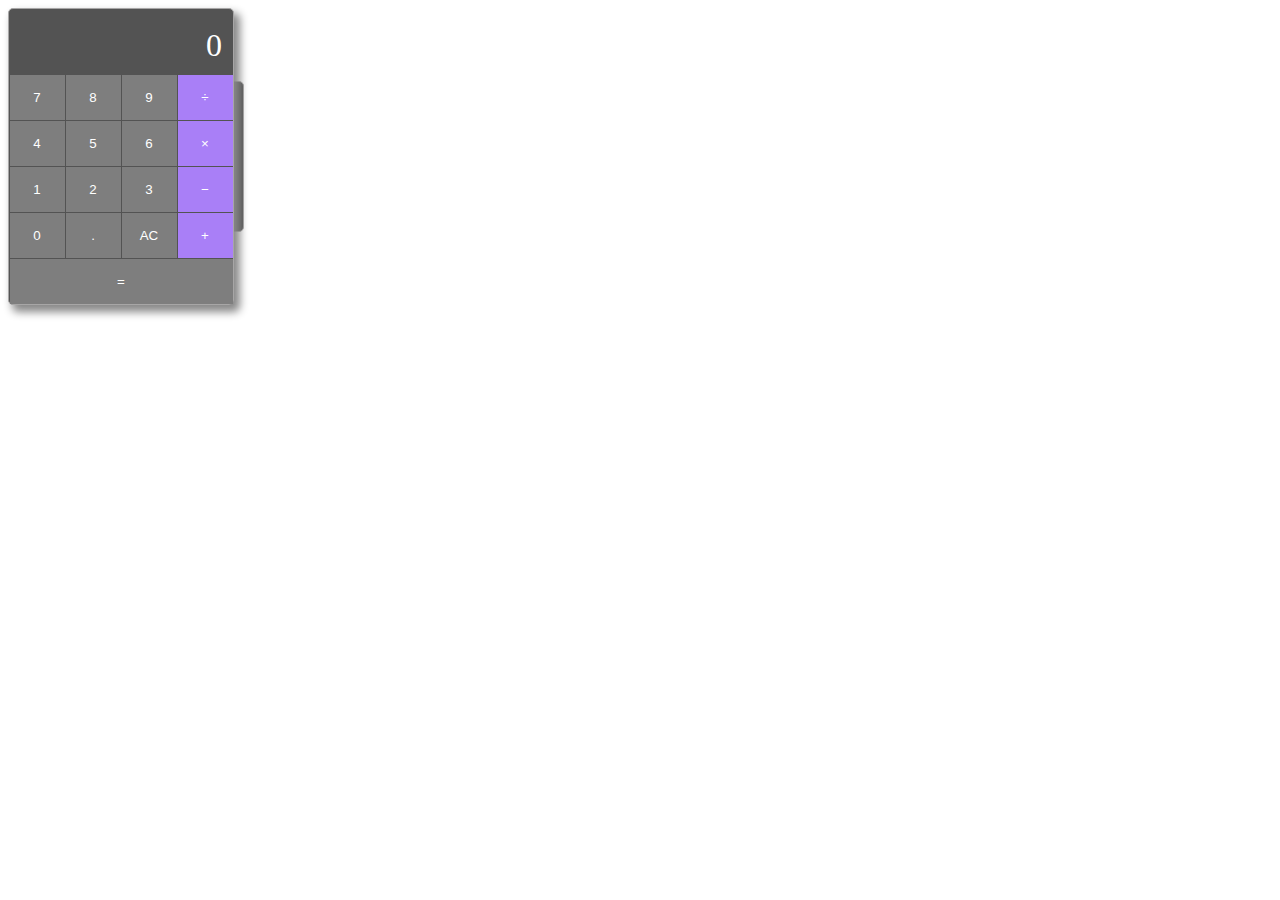
<file: Projects/Calculator/index.html>
<!DOCTYPE html>
<html>
  <head>
  <title>Calculator</title>
  <meta charset="utf-8"/>
  <meta http-equiv="Content-Security-Policy" content="script-src 'self' 'unsafe-inline';" />
  <link rel="stylesheet" href="styles.css" type="text/css">
</head>
<body>
  <main id="container">
    <section id="calc-container">
      <p id="display">0</p>
      <p id="answer" class="hide"></p>
      <button class="btn num">7</button>
      <button class="btn num">8</button>
      <button class="btn num">9</button>
      <button id="divide" class="btn side-row purple">&divide;</button>
      <button class="btn num">4</button>
      <button class="btn num">5</button>
      <button class="btn num">6</button>
      <button id="multiply" class="btn side-row purple">&times;</button>
      <button class="btn num">1</button>
      <button class="btn num">2</button>
      <button class="btn num">3</button>
      <button id="subtract" class="btn side-row purple">&minus;</button>
      <button class="btn num">0</button>
      <button id="period" class="btn num">.</button>
      <button id="clear" class="btn ">AC</button>
      <button id="add" class="btn side-row purple">&plus;</button>
      <button id="equals" class="btn">&equals;</button>
    </section>    
    <section id="color-buttons" class="move">
      <ul>
        <li>
          <button class="blue" id="color"></button>
        </li>
        <li>
          <button class="green" id="color"></button>
        </li>
        <li>
          <button class="orange" id="color"></button>
        </li>
        <li>
          <button class="purple" id="color"></button>
        </li>
        <li>
           <button class="red" id="color"></button>
        </li>
      </ul>
    </section>
  </main>
  

  


<script src="app.js"></script>
</body>
</html>
</file>
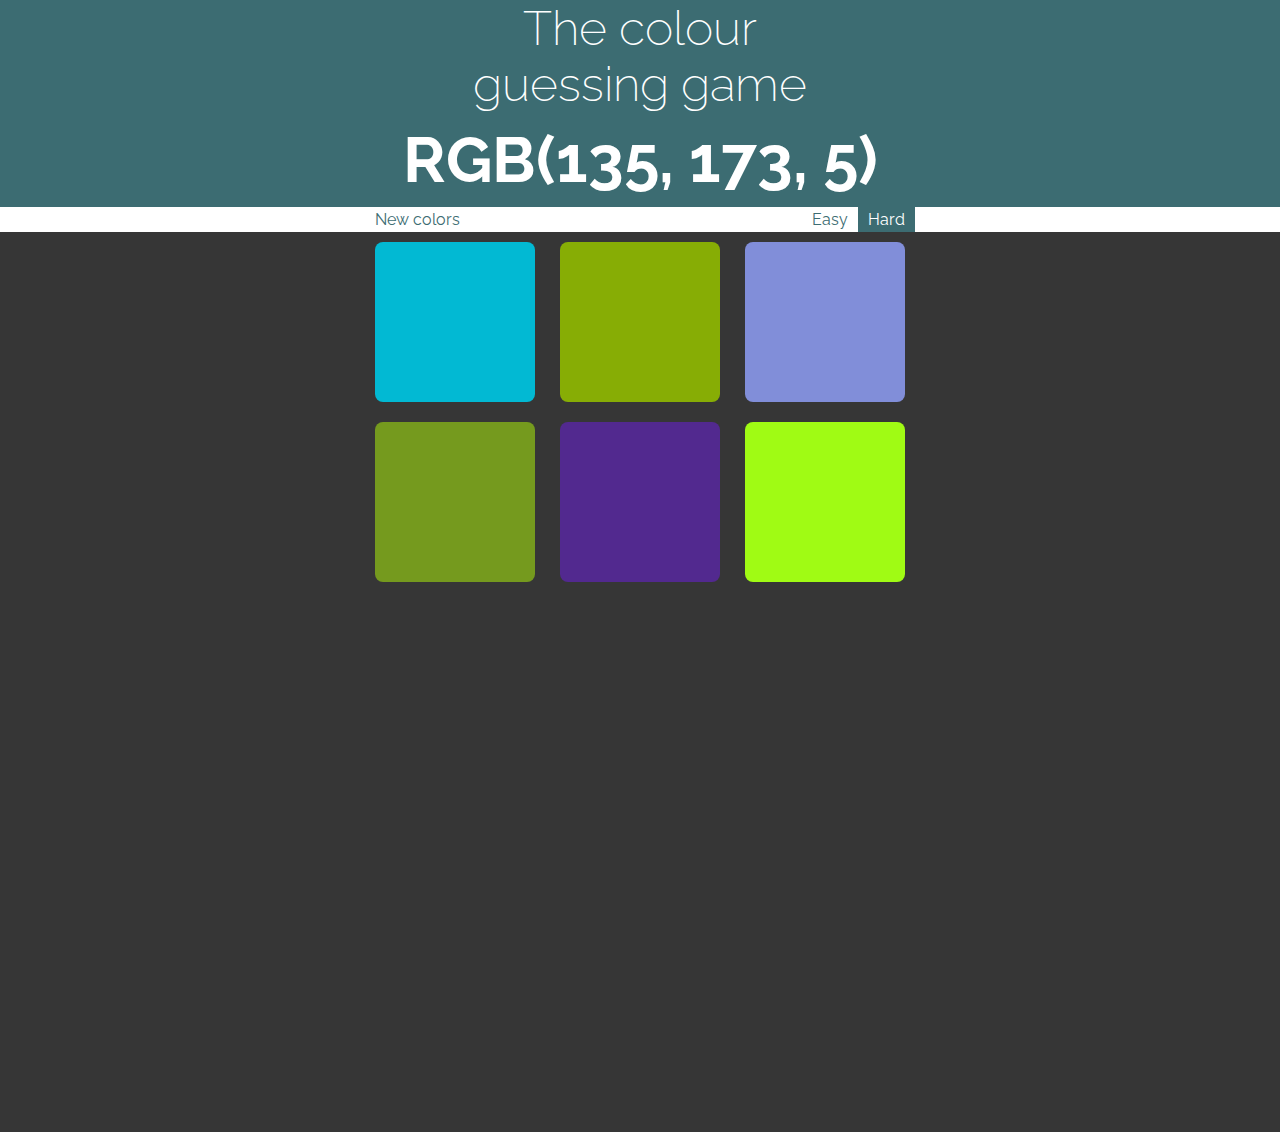
<file: Projects/ColourGuessingGame/index.html>
<!DOCTYPE html>
<html lang="en">
  <head>
    <meta charset="utf-8"/>
    <title>Colour guessing game</title>
    <link rel="stylesheet" href="styles.css" type="text/css">
    <link href="https://fonts.googleapis.com/css2?family=Raleway:wght@100;200;400&display=swap" rel="stylesheet">  
  </head>
  <body>
    <header id="header">
      <h1>The colour</h1>
      <h1 id="text">guessing game</h1>
      <h2 id="rgbText">RGB(90, 248, 39)</h2>
      <nav>
        <ul>
          <li id="new-colors">New colors</li>
          <li id="easy" >Easy</li>
          <li id="hard" class="active">Hard</li>
        </ul>
      </nav>
    </header>
    <main>
      <div class="square-container">
        <div class="square"></div>
        <div class="square"></div>
        <div class="square"></div>
        <div class="square"></div>
        <div class="square"></div>
        <div class="square"></div>
      </div>      
    </main>
    <script src="app.js"></script>
  </body>
</html>
</file>
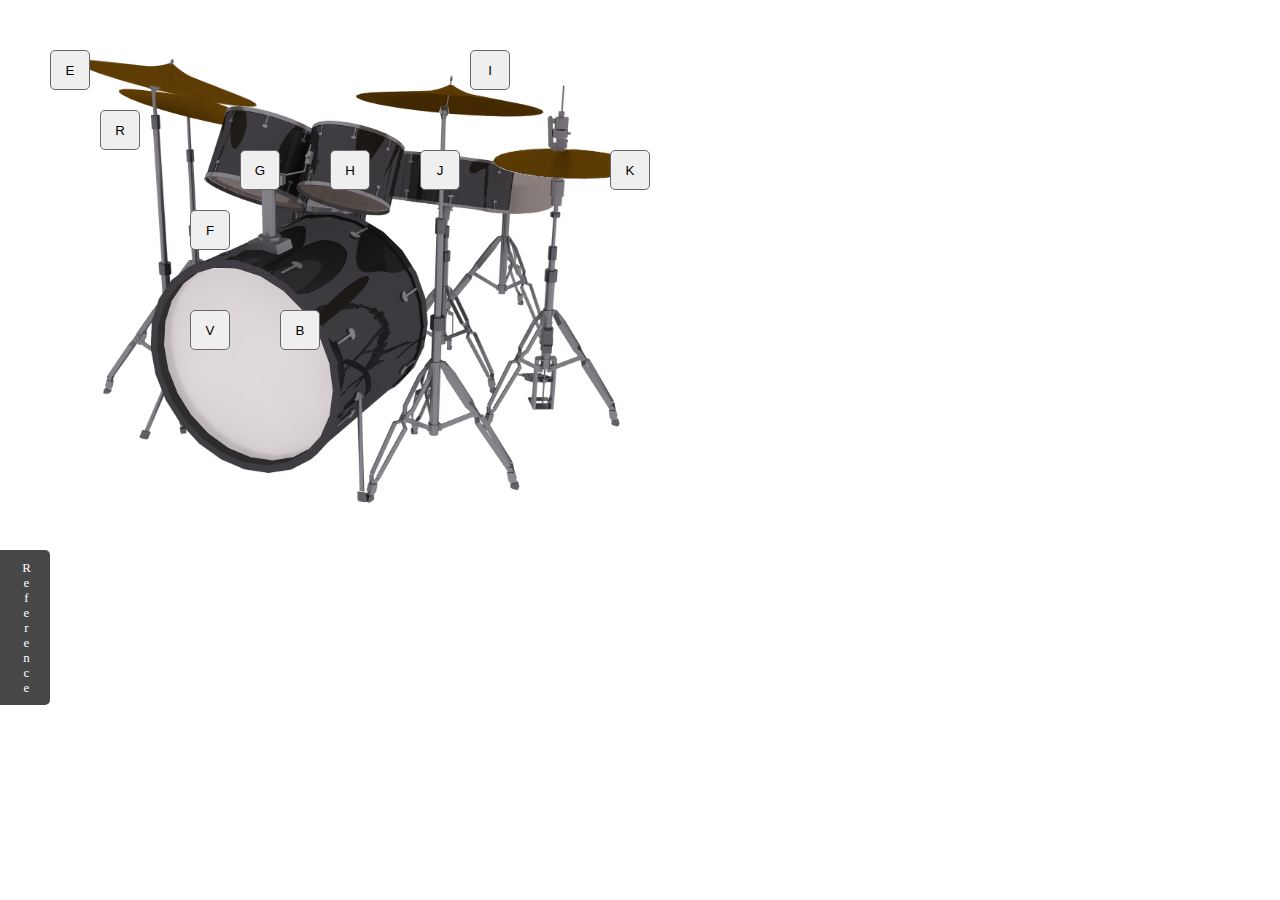
<file: Projects/Drumkit/index.html>
<!DOCTYPE html>
<html>
  <head>
  <meta charset="utf-8" />
  <title>Drum kit</title>
  <link rel="stylesheet" href="styles.css" type="text/css">
</head>

<body>
  <main class="img-container">
    <section class="btn-grid">
      <button id="E" class="btn" name="Crash">E</button>
      <button id="R" class="btn" name="Ride">R</button>
      <button id="F" class="btn" name="Floor-tom">F</button>
      <button id="G" class="btn" name="Mid-tom">G</button>
      <button id="H" class="btn" name="High-tom">H</button>
      <button id="V" class="btn" name="Kick">V</button>
      <button id="B" class="btn" name="Kick-two">B</button>
      <button id="J" class="btn" name="Snare">J</button>
      <button id="I" class="btn" name="Splash">I</button>
      <button id="K" class="btn" name="Hi-hat">K</button>
    </section>
    <img id="hiHat-img" src="../Drumkit/images/HiHat-cymbol.png" alt="Hi Hat cymbol">
    <img id="splash-img" src="../Drumkit//images/Splash-cymbol.png" alt="Splash cymbol">
    <img id="crash-img" class="" src="../Drumkit//images/Crash-cymbol.png" alt="Crash cymbol">
    <img id="drums-img" src="../Drumkit//images/Drumkit.png" alt="Drumkit">
  </main>
  <div class="key-ref-container">
    <div class="slider-container">
       <div class="key-ref">
      <div>
        <button>E</button>
        <p>Crash</p>
      </div>
      <div>
        <button>R</button>
        <p>Ride</p>
      </div>
      <div>
        <button>F</button>
        <p>Floor tom</p>
      </div>
      <div>
        <button>G</button>
        <p>Mid tom</p>
      </div>
      <div>
        <button>H</button>
        <p>High tom</p>
      </div>
      <div>
        <button>V</button>
        <p>Kick</p>
      </div>
      <div>
        <button>B</button>
        <p>Kick</p>
      </div>
      <div>
        <button>J</button>
        <p>Snare</p>
      </div>
      <div>
        <button>I</button>
        <p>Splash</p>
      </div>
      <div>
        <button>K</button>
        <p>Hi-Hat</p>
      </div>      
    </div>
    <p class="key-ref-text">Reference</p>
    </div>
  </div>

  <script src="app.js"></script>
</body>
</html>
</file>
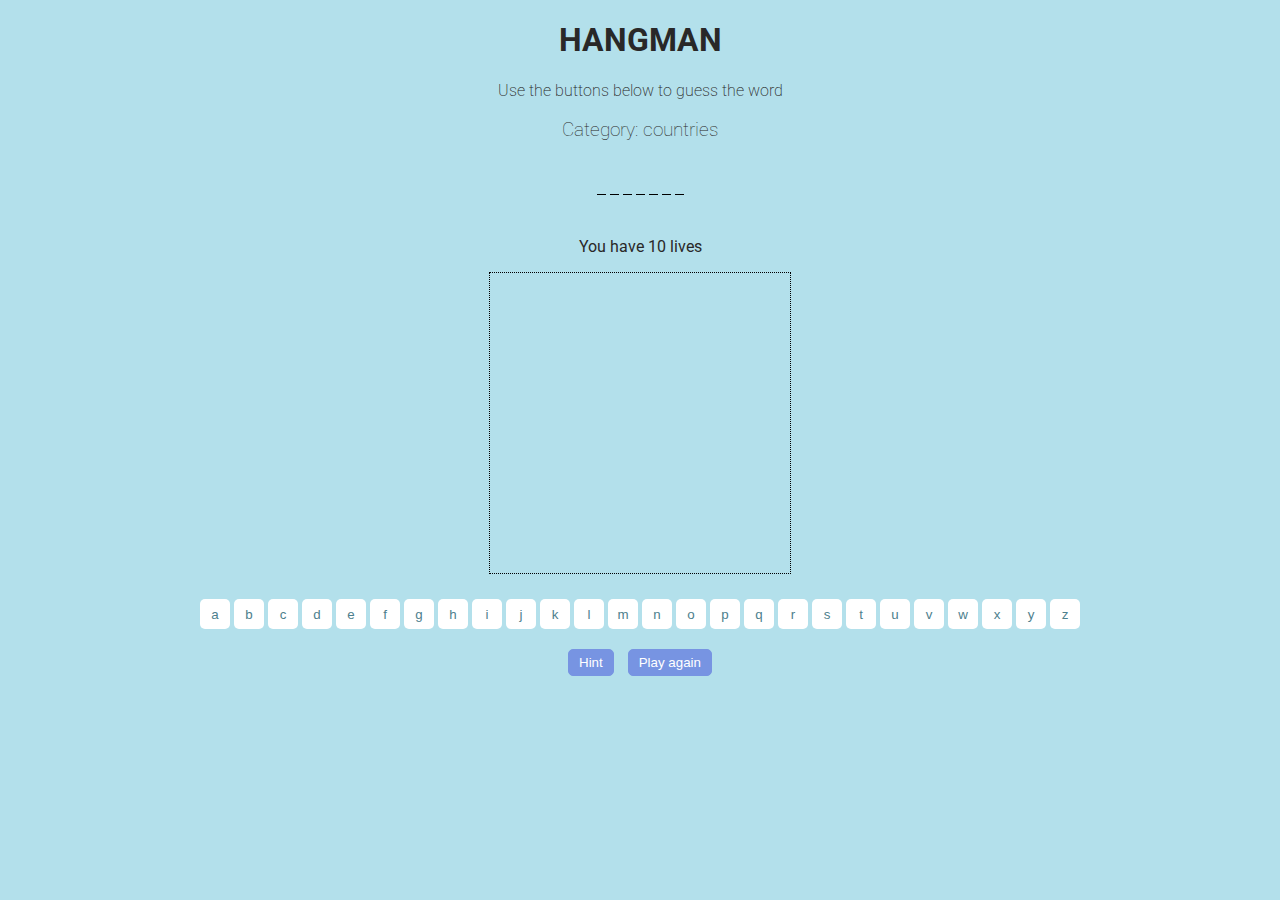
<file: Projects/HangmanGame/index.html>
<!DOCTYPE html>
<html>
  <head>
    <meta charset="UTF-8">
    <title>Hangman game</title>
    <link rel="stylesheet" href="styles.css" type="text/css">
    <link href="https://fonts.googleapis.com/css2?family=Roboto:wght@100;300;400&display=swap" rel="stylesheet"> 
  </head>
  <body>
    <header>
      <h1>HANGMAN</h1>
      <p>Use the buttons below to guess the word</p>
    </header>
    <main>
      <h3>Category: <span id="category">countries</span></h3>
      <div id="answer">
        <p>S</p>
        <p>o</p>
        <p>u</p>
        <p>t</p>
        <p>h</p>
        <p class="space"></p>
        <p>A</p>
        <p>f</p>
        <p>r</p>
        <p>i</p>
        <p>c</p>
        <p>a</p>
      </div>
      <p id="lives">You have 10 lives</p>
      <section id="hangman-box">
        <div id="hangman">
        <div class="hangman-parts hangman-color" id="right-arm"></div>
        <div class="hangman-parts hangman-color" id="left-arm"></div>
        <div class="hangman-parts hangman-color" id="right-leg"></div>
        <div class="hangman-parts hangman-color" id="left-leg"></div>
        <div class="hangman-parts hangman-color" id="body"></div>
        <div class="hangman-parts hangman-color" id="head"></div>
        <div class="hangman-parts hangman-color" id="rope"></div>
        <div class="hangman-parts hangman-color" id="platform-horizontal"></div>    
        <div class="hangman-parts hangman-color" id="platform-vertical"></div>       
        <div class="hangman-parts" id="platform-base"></div>          
      </div> 
      </section>
      <section id="button-container">
        <button class="letter">a</button>
        <button class="letter">b</button>
        <button class="letter">c</button>
        <button class="letter">d</button>
        <button class="letter">e</button>
        <button class="letter">f</button>
        <button class="letter">g</button>
        <button class="letter">h</button>
        <button class="letter">i</button>
        <button class="letter">j</button>
        <button class="letter">k</button>
        <button class="letter">l</button>
        <button class="letter">m</button>
        <button class="letter">n</button>
        <button class="letter">o</button>
        <button class="letter">p</button>
        <button class="letter">q</button>
        <button class="letter">r</button>
        <button class="letter">s</button>
        <button class="letter">t</button>
        <button class="letter">u</button>
        <button class="letter">v</button>
        <button class="letter">w</button>
        <button class="letter">x</button>
        <button class="letter">y</button>
        <button class="letter">z</button>
      </section>
      <button id="hint-btn" class="btn">Hint</button>
      <button id="play-again-btn" class="btn">Play again</button>
      <p id="hint"></p>
    </main>
    <script src="app.js"></script>
  </body>
</html>
</file>
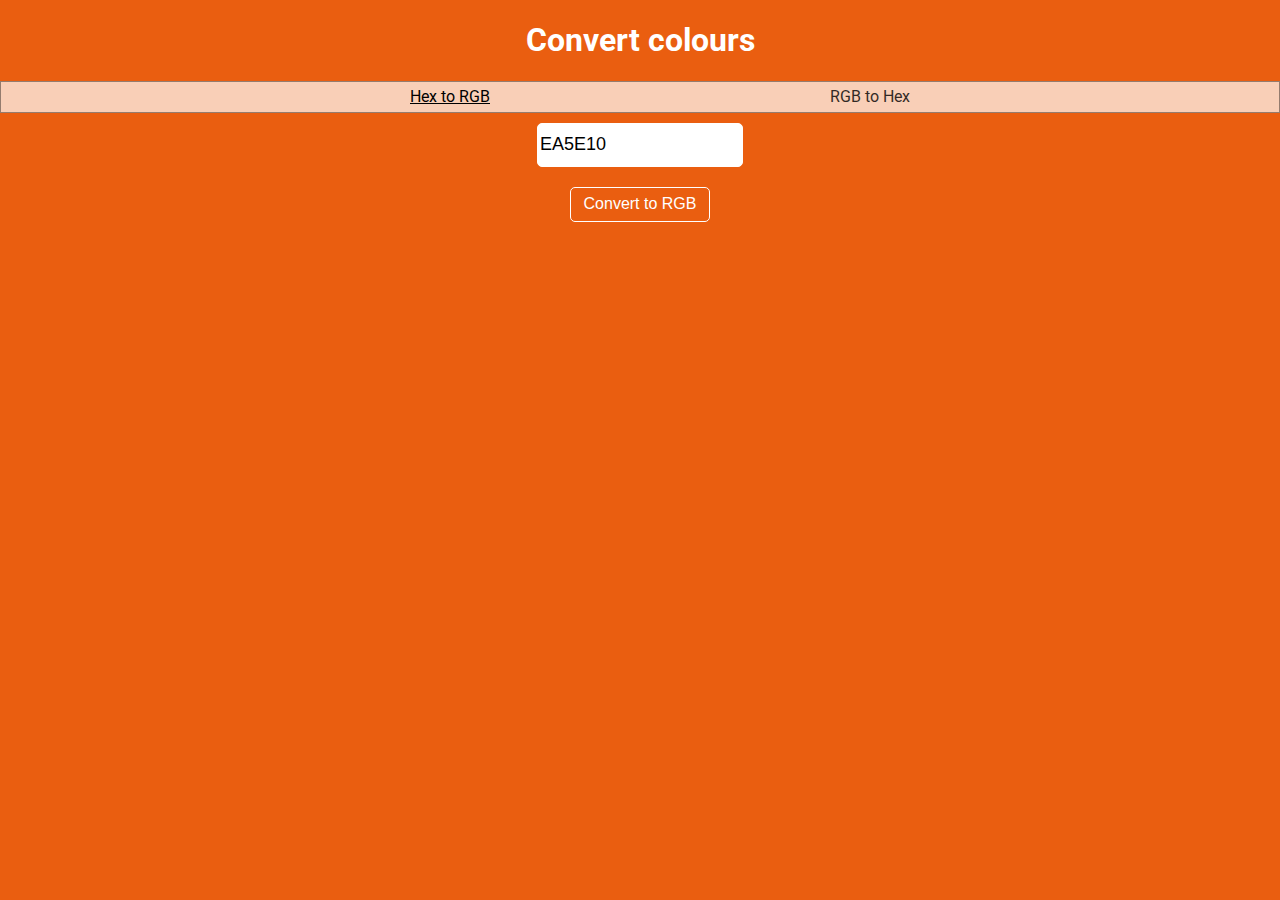
<file: Projects/HexToRGB/index.html>
<!DOCTYPE html>
<html>
  <head>
    <meta charset="utf-8"/>
    <meta http-equiv="Content-Security-Policy" content="script-src 'self' 'unsafe-inline';" />
    <link rel="stylesheet" href="styles.css" type="text/css">
    <title>Colour hex and RGB converter</title>
    <link href="https://fonts.googleapis.com/css2?family=Roboto:wght@100;300;400&display=swap" rel="stylesheet"> 
  </head>
  <body id="body">
    <header>
      <h1>Convert colours</h1>
      <nav id="nav">
        <ul>
          <li id="convertHex" class="opacity">Hex to RGB</li>
          <li id="convertRGB">RGB to Hex</li>
        </ul>
      </nav>    
    </header>
    <main>
      <input id="hexInput" class="" type="text" maxlength="6">
      <div id="rgbInput" class="hide">
        <input type="number" min="0" max="255" maxlength="3">
        <input type="number" min="0" max="255" maxlength="3">
        <input type="number" min="0" max="255" maxlength="3">
      </div>      
      <button id="convertHexBtn">Convert to RGB</button>
      <button id="convertRGBBtn" class="hide">Convert to Hex</button>
      <h2 id="result"></h2>
    </main> 


   <script src="app.js"></script>


  </body>
</html>
</file>
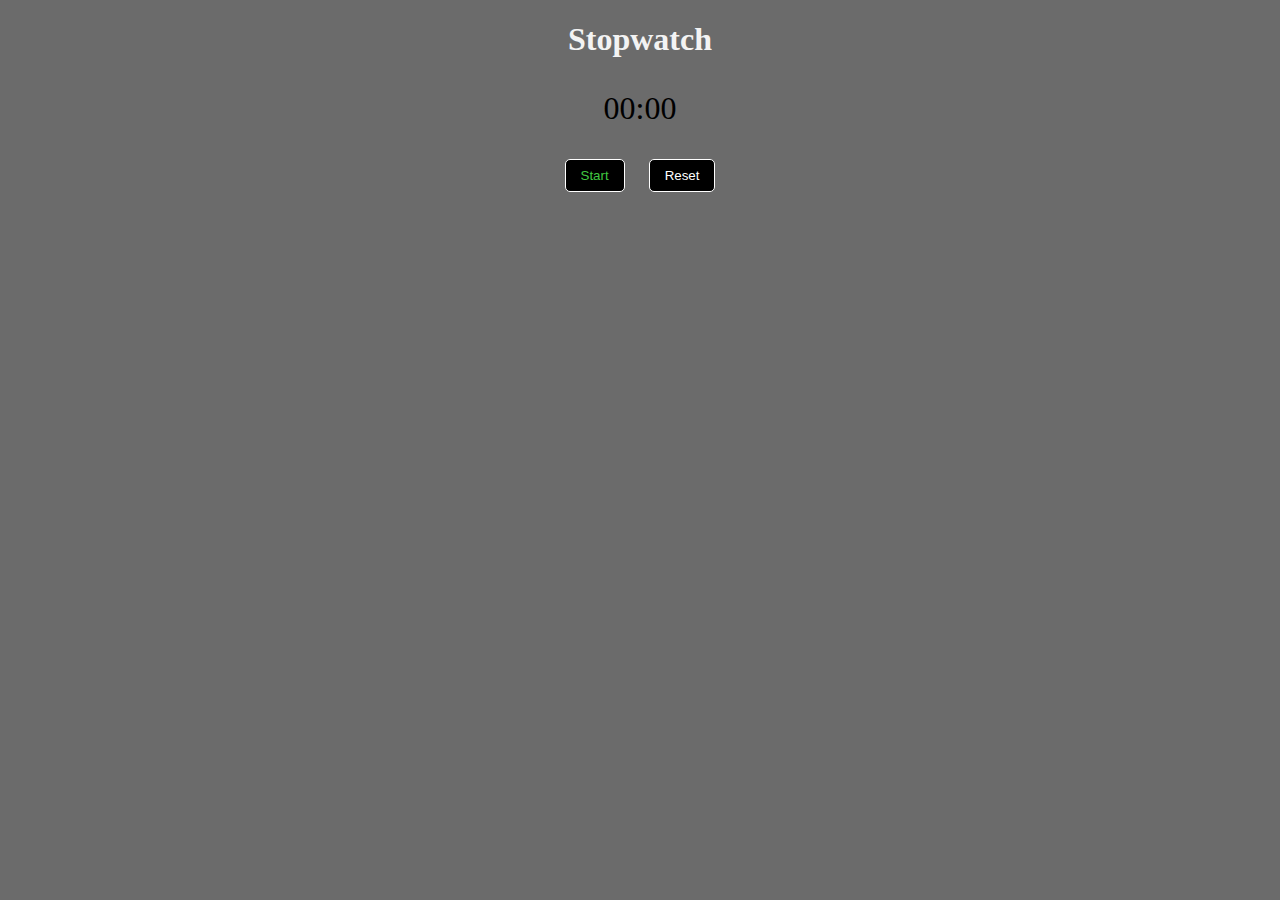
<file: Projects/Stopwatch/index.html>
<!DOCTYPE html>
<head>
  <meta charset="utf-8"/>
  <link rel="stylesheet" type="text/css" href="styles.css">  
</head>
<body>
  <section id="stopwatch-container">
    <h1>Stopwatch</h1>
    <p id="timer-display"><span id="seconds">00</span>:<span id="milli-seconds">00</span></p>
    <button id="start">Start</button>
    <button id="stop" class="hide">Stop</button>
    <button id="reset">Reset</button>
  </section>
  <script src="app.js"></script> 
</body>
</file>
<file: Projects/Calculator/styles.css>
:root {
  --col-num: 4;
  --col-size: 55px;
  --grid-gap: 1px;

  --bg-color:rgb(83, 83, 83);
  --text-color: #ffffff;
  --btn-color: rgb(126, 126, 126);
  --btn-top-color:rgb(100, 100, 100);
  --btn-side-color: rgb(169, 127, 247);
  --btn-color-click: rgba(126, 126, 126, 0.6);
  --btn-top-color-click:rgba(100, 100, 100, 0.6);
  --btn-side-color-click: rgba(169, 127, 247, 0.6);

  --ease-out: 0.75s ease-in-out;

  
  --blue: rgb(127, 175, 247);
  --green: rgb(118, 224, 184);
  --orange: rgb(236, 181, 108);
  --purple: rgb(169, 127, 247);
  --red: rgb(247, 127, 127);

}

body {
  text-align: center;
}

#container {
  height: 297px;
  display: flex;
  position: relative;
}

#calc-container {
  display: inline-grid;
  grid-template-rows: 65px repeat(5, 45px);
  grid-template-columns: repeat(var(--col-num), var(--col-size));
  grid-gap: var(--grid-gap);
  width: calc((var(--col-size) + var(--grid-gap)) * var(--col-num));
  justify-content: center;
  align-content: center;
  border: 1px solid rgb(167, 166, 166);
  border-radius: 5px;
  box-shadow: 5px 6px 8px 1px #888888;
  background-color: var(--bg-color);
  z-index: 1;
}


#display {
	grid-column: 1 / -1;
	grid-row: 1 / span 1;
	text-align: right;
	color: var(--text-color);
	padding: 0 5px;
	font-size: 2rem;
	align-self: center;
	margin-top: 40px;
	max-width: 93%;
	overflow: hidden;
}
#answer {
	grid-column: 1 / -1;
	grid-row: 1 / span 1;
	text-align: right;
	color: var(--purple);
	padding: 0 5px;
	font-size: 2rem;
	align-self: center;
	margin-top: 40px;
	max-width: 93%;
  overflow: hidden;
}

.hide {
  display: none;
}

#equals {
  grid-column: 1 / -1;
  grid-row: 6 / span 1;
}

.btn {
  color: var(--text-color);
  background-color: var(--btn-color);
  border: none
}

.btn:active {
  background-color: var(--btn-color-click);
}

.top-row {
  background-color: var(--btn-top-color);
}

.top-row:active {
  background-color: var(--btn-top-color-click);
}

#color-buttons{
  display: flex; 
  justify-content: center; 
  align-items: center;
  align-self: center;
  position: absolute;
  left: 204px;
  width: 90px;
  background-color: var(--bg-color);
  border: 1px solid rgb(167, 166, 166);
  border-radius: 5px;
  height: 99%;
  transition: var(--ease-out);
  cursor: pointer;
}

#color-buttons ul{
  list-style: none;
  margin-right: 20px;
}

#color {
  width: 20px;
  height: 20px;
  border-radius: 50%;
  border: none;
  cursor: pointer;
  padding-bottom: 16px;
}

.move {
	left: 144px !important;
  height: 50% !important;
  transition: var(--ease-out);
}


.blue {
  background-color: var(--blue);
}
.blue:active {
  background-color: rgba(127, 175, 247, 0.6);
}

.green {
  background-color: var(--green);
}
.green:active {
  background-color: rgba(118, 224, 184, 0.6);
}

.orange {
  background-color: var(--orange);
}
.orange:active {
  background-color: rgba(236, 181, 108, 0.6);
}

.purple {
  background-color: var(--purple);
}
.purple:active {
  background-color: rgba(169, 127, 247, 0.6);
}

.red {
  background-color: var(--red);
}
.red:active {
  background-color: rgba(247, 127, 127, 0.6);
}
</file>
<file: Projects/ColourGuessingGame/styles.css>
:root {
  --bg-header-color: rgb(60, 108, 114);
  --bg-main-color: rgb(54, 54, 54);
  --bg-nav-color: #fff;
  --header-text-color: #fff;
  --font: 'Raleway', sans-serif;

  --nav-text-color:  rgb(60, 108, 114);
  --content-width: 550px;
}

body {
  margin: 0px ;
}

header {
  height: auto;
  width: 100%;
  background-color: var(--bg-header-color);
}

h1 {
  margin: 0px;
  color: var(--header-text-color);
  text-align: center;
  font-size: 48px;
  font-family: var(--font);
  font-weight: 200;
}

h2 {
  color: var(--header-text-color);
  text-align: center;
  font-size: 64px;
  font-family: var(--font);
  margin: 10px;
}

nav {
  background-color: var(--bg-nav-color);
}

ul {
	list-style: none;
	margin: 0 auto;
	padding: 0;
	width: var(--content-width);
	font-family: var(--font);
	display: flex;
}

li {
	padding: 0 10px;
	cursor: pointer;
	color: var(--nav-text-color);
	height: 25px;
	display: flex;
	align-items: center;
}

li:hover,
li:active {
  background-color: var(--bg-header-color);
  color: var(--header-text-color);
}

.active {
  background-color: var(--bg-header-color);
  color: var(--header-text-color);
}

#easy {
  margin-left: auto;
}

main {
  background-color: var(--bg-main-color);
  height: 100vh;
}

.square-container {
  width: var(--content-width);
  margin: 0 auto;
  display: flex;
  flex-wrap: wrap;
  justify-content: space-between;
}
.square {
  height: 160px;
  width: 160px;
  margin: 10px ;
  border-radius: 5%;
  background-color: rgb(124, 124, 124);
  display: flex;
  cursor: pointer;
}

.hide {
  display: none;
}

.fade {
  opacity: 0;
  transition: ease-in-out 0.5s;
}
</file>
<file: Projects/Drumkit/styles.css>
body {
  margin: 0px;
}
.img-container {
  height: 400px;
  width: 700px;
  margin-bottom: 100px;
  margin-top: 50px;
}
#drums-img {
  width: 700px;
  height: auto;
  position: absolute;
}

#crash-img {
  width: 200px;
  height: auto;
  position: absolute;
  left: 65px;
}

#splash-img {
  width: 200px;
  height: auto;
  position: absolute;
  left: 350px;
  top: 78px;
}

#hiHat-img {
  width: 160px;
  height: auto;
  position: absolute;
  left: 486px;
  top: 140px;
}

.btn-grid {
  display: grid;
  grid-template-columns: repeat(5, 1fr);
  grid-template-rows: repeat(3, 100px);
  position: absolute;
  width: 700px;
  z-index: 1;
}

button {
  width: 40px;
  height: 40px;
  border-radius: 5px;
  border: 1px solid rgb(105, 103, 103);
}

.btn {
  cursor: pointer;
}

#E { 
  grid-area: 1 / 1 / span 1/ span 1;
  justify-self: center;
}

#R {
  grid-area: 1 / 1 / span 1/ span 1;
  justify-self: end;
  align-self: end;
}

#G {
  grid-area: 2 / 2 / span 1/ span 1;
  align-self: start;
  justify-self: end;
}

#F {
  grid-area: 2 / 2 / span 1/ span 1;
  align-self: end;
  justify-self: center;
}

#H {
  grid-area: 2 / 3 / span 1/ span 1;
  align-self: start;
  justify-self: center;
}

#J {
  grid-area: 2 / 4 / span 1/ span 1;
  align-self: start;
  justify-self: start;
}

#V {
  grid-area: 3 / 2 / span 1/ span 1;
  align-self: end;
  justify-self: center;
}

#B {
  grid-area: 3 / 3 / span 1/ span 1;
  align-self: end;
  justify-self: start;
}

#I {
  grid-area: 1 / 4 / span 1/ span 1;
  align-self: start;
  justify-self: center;
}

#K {
  grid-area: 2 / 5 / span 1/ span 1;
  align-self: start;
  justify-self: center;
}

.key-ref-container {
  width: 800px;
  overflow: hidden;
}

.slider-container {
  width: 100%;
  background-color: rgb(71, 71, 71);
  border-top-right-radius: 5px;
  border-bottom-right-radius: 5px;
  display: flex;
  color: white;
  font-size: 13px;
  align-items: center;
  justify-content: space-around;
  position: relative;
  right: 750px;
  transition: 1s ease-in-out;
}

.show {
  right: 0px;
  transition: 1s ease-in-out;
}

.key-ref {
  display: flex;
  justify-content: start;
  align-content: center;
  flex-wrap: wrap;
  padding-top: 20px; 
}

.key-ref div {
  text-align: center;
  width: 75px;
}

.key-ref-text {
  writing-mode: vertical-lr;
  text-orientation: upright;
  padding: 10px 15px;
  margin: 0px;
  cursor: pointer;
}

.key-ref-text:hover {
  opacity: 0.8;
}

.rotate {
  transform: rotate(-5deg);
  transition: all ease-in-out .1s;
}

.upDown {
  transform: rotateX(35deg);
  transition: all ease-in-out .1s;
}
</file>
<file: Projects/HangmanGame/styles.css>
body {
  font-family: 'Roboto', sans-serif;
  text-align: center;
  background-color: #b3e0eb;
  color: rgb(41, 40, 40);
}

header {
  font-weight: 200;
}

.transparent {
  color: transparent;
}


h3 {
  font-weight: 100;
}

#answer {
  font-weight: 400;
  padding-bottom: 10px;
}
#answer p {
	display: inline-flex;
	border-bottom: 1px solid black;
	width: 9px;
	justify-content: space-evenly;
}

#answer p:after {
  content: ' ';
  display:  block;
  position:absolute;
  bottom: 10;
  left: 10px;
  height:1px;
  background-color:#000;
}

.space {
  border-bottom: none !important;
}

#hangman-box {
  height: 300px;
  width: 300px;
  border: 1px dotted black;
  display: flex;
  justify-content: center;
  margin: auto;
}

#hangman {
  position: relative;
  bottom: 60px;
}

.hangman-color {
  background-color: #555;
  position: relative;
  
}

.hangman-parts {
  visibility: hidden;
}
.reveal {
  visibility: visible;
}

#right-arm {
  width: 2px;
	height: 20px;
  transform: skew(40deg);
  left: 168px;
  top: 160px;
}
#left-arm {
	width: 2px;
	height: 20px;
  transform: skew(-40deg);
  left: 152px;
  top: 140px;
}
#right-leg {
  width: 2px;
	height: 30px;
  transform: skew(20deg);
  left: 165px;
  top: 160px;
}
#left-leg {
  width: 2px;
	height: 30px;
  transform: skew(-20deg);
  left: 155px;
  top: 130px;
}
#body {
  height: 50px;
  width: 2px;
  left: 160px;
  top: 50px;
}
#head {
  height: 25px;
  width: 25px;
  border-radius: 50%;
  left: 149px;
  bottom: 25px;
}
#rope {
  height: 20px;
  width: 2px;
  left: 160px;
  bottom: 70px;
  
}
#platform-horizontal {
  height: 20px;
  width: 130px;
  left: 60px;
  bottom: 110px;
}
#platform-vertical {
  height: 200px;
  width: 20px;
  left: 60px;
  bottom: 110px;
}
#platform-base {
  border-bottom: 35px solid #555;
	border-left: 35px solid transparent;
	border-right: 35px solid transparent;
	height: 0;
  width: 200px;
  bottom: 110px;
  position: relative;
  margin: auto;
}

#button-container {
  padding: 20px 80px;
}

#button-container button {
  width: 30px;
  height: 30px;
  margin-top: 5px;
  display: inline-flex;
  justify-content: center;
  align-items: center;
  cursor: pointer;
  background-color: white;
  color: #4d808d;
  border: none;
  border-radius: 5px;
}

#button-container button:hover {
  background-color: transparent;
  border: 1px solid white;
  color: white;
}

.disabled {
  background-color: transparent !important;
  border: 1px solid white !important;
  color: white !important;
  cursor: default !important;
}

.btn {
  padding: 5px 10px;
  border: 1px solid rgb(119, 148, 226);
  border-radius: 5px;
  margin: 0 5px;
  background-color: rgb(119, 148, 226);
  color: white;
  cursor: pointer;
}

.btn:hover {
  background-color: transparent;
  border: 1px solid rgb(119, 148, 226);
  color: rgb(119, 148, 226);
}
</file>
<file: Projects/HexToRGB/styles.css>
:root {
  --font: 'Roboto', sans-serif;
  --font-lighter: 100;
  --font-light: 300;
  --font-med: 400;

  --white: #ffffff;
  --black: #000000;
  --opacityBG: #ffffffB3;
  --blackBG: #00000080;
}

body {
  background-color: rgb(219, 211, 198);
  font-family: var(--font);
  font-weight: var(--font-med);

  text-align: center;
  margin: 0 auto;
}

h1 {
  color: var(--white);
}

nav {
  background-color: var(--opacityBG);
  height: 30px;
  margin-bottom: 10px;
  border: 1px solid rgba(0, 0, 0, 0.4)
}

ul {
  list-style: none;
  display: flex;
  justify-content: space-between;
  width: 500px;
  margin: 0 auto 10px auto;
  align-items: center;
  height: 100%;
}

li {
  cursor: pointer;
  color: var(--black);
  opacity: 0.8;
}

li:hover {
  opacity: 0.8;
}

.opacity {
  opacity: 1 !important;
  text-decoration: underline;
}

#hexInput {
  height: 40px;
  width: 200px;
  border-radius: 5px;
  border: none;
  margin: 0 auto;
  display: block;
  font-size: 18px;
  font-weight: var(--font-light);
  border:1px solid var(--white);
}

#rgbInput {
  height: 44px;
}

#rgbInput input {
  height: 30px;
  width: 60px;
  border-radius: 5px;
  margin: 0 5px;
  display: inline-block;
  font-size: 18px;
  font-weight: var(--font-light);
  border: 1px solid var(--white);
}

.hide {
  display: none !important;
}

button {
  width: 140px;
  height: 35px;
  border-radius: 5px;
  border: 1.25px solid var(--white);
  background-color: transparent;
  margin-top: 20px;
  cursor: pointer;
  color: var(--white);
  font-size: 16px;
  font-weight: var(--font-med);
}

button:hover {
  border: 1.75px solid var(--white);
}

#result {
  font-weight: var(--font-med);
  color: var(--white);
}
</file>
<file: Projects/Stopwatch/styles.css>
:root {
  --header-color: rgb(243, 243, 243);
  --main-bg-color: rgb(107, 107, 107);

  --btn-color: #000;
  --btn-padding: 8px 15px;
  --btn-border-radius: 5px;
  --btn-border: 1px solid #fff;
  --btn-spacing: 0px 10px;
  --btn-animation: translateX(0.5px) translateY(1px);
  --btn-hover: 1px solid rgba(255, 255, 255, 0.8);
}

body {
  background-color: var(--main-bg-color);
}

h1 {
  color: var(--header-color);
}

#stopwatch-container {
  text-align: center;
}

button {
  background-color: var(--btn-color);
  padding: var(--btn-padding);
  border-radius: var(--btn-border-radius);
  border: var(--btn-border);
  margin: var(--btn-spacing);  
  color: #fff;
  cursor: pointer;
}

#start {
  color: rgb(64, 199, 64);
}

#stop {
  color: rgb(243, 89, 89);
}

#start:active 
,#stop:active
,#reset:active{
 transform: var(--btn-animation);
}

#start:hover 
,#stop:hover
,#reset:hover{
 border: var(--btn-hover);
}

#timer-display {
  font-size: 2rem;
}

.hide {
  display: none;
}
</file>
